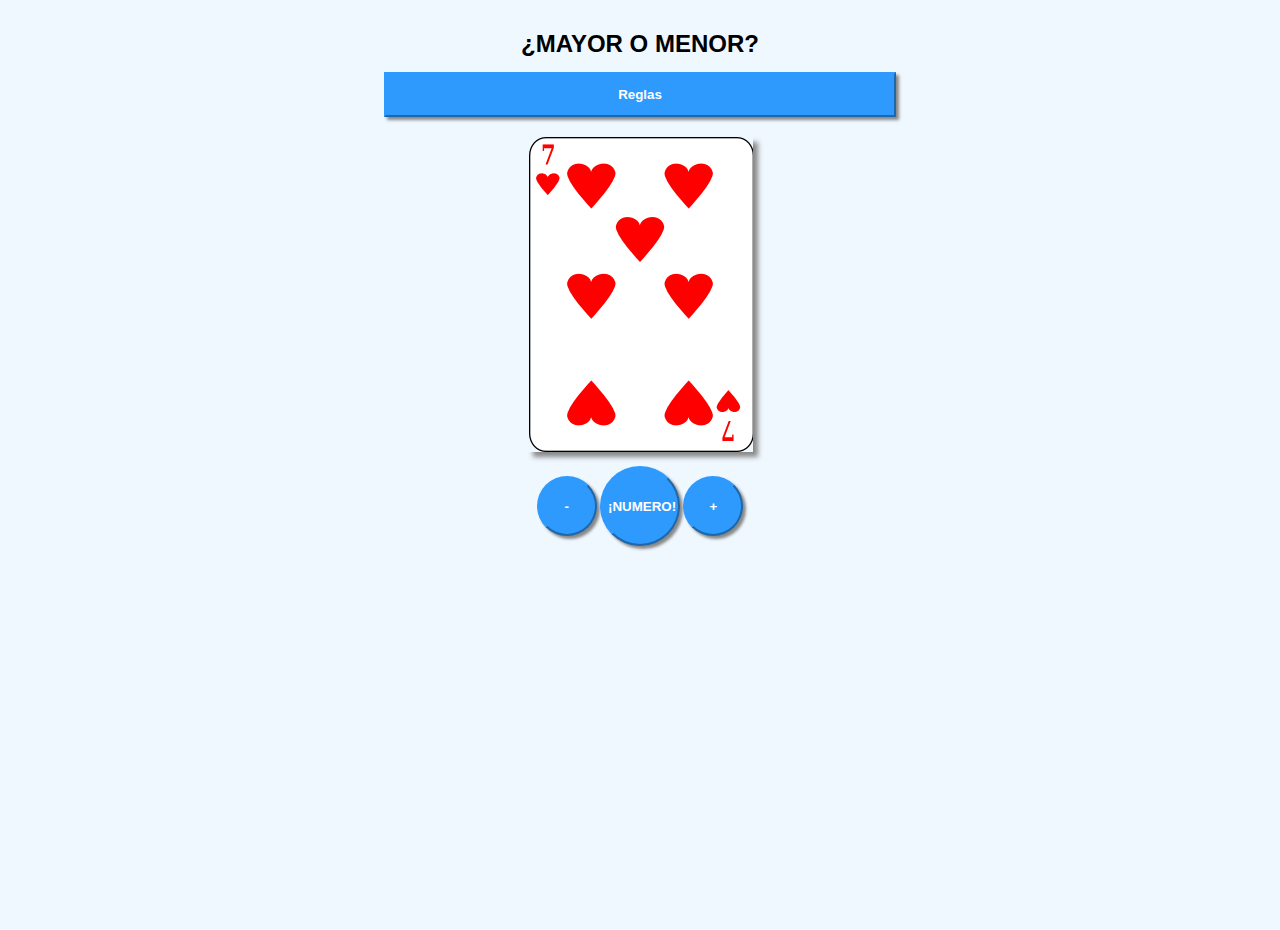
<file: www/index.html>
<html>
    <head>
        <meta charset="utf-8" />
        <!-- WARNING: for iOS 7, remove the width=device-width and height=device-height attributes. See https://issues.apache.org/jira/browse/CB-4323 -->
        <meta name="viewport" content="user-scalable=no, initial-scale=1, maximum-scale=1, minimum-scale=1, width=device-width, height=device-height, target-densitydpi=device-dpi" />
        <link rel="stylesheet" type="text/css" href="css/index.css" />
        <title>Mayor o Menor</title>
        
        
    </head>
    <body style="text-align: center; background-color: aliceblue;" id="cuerpo">
        <div id="cabecera">
            <h1><b>¿Mayor o Menor?</b></h1>
        </div>
        </br>
        <button onclick="myFunction()" id="reglas"><b>Reglas</b></button>
        </br>
        <div id="foto" style="">
            <img src="img/17.png" id="img" style="box-shadow: 5px 5px 5px #888888;">
        </div>
        <script src="js/index.js"></script>
        
        </br>
        <button onclick="masBaja()" style="height: 60px; width: 60px"> -</button>
        <button onclick="eligeNumero()" style="height: 80px; width: 80px">¡NUMERO!</button>
        <button onclick="masAlta()" style="height: 60px; width: 60px">+</button><br>
        <img src="img/transparente.gif" id="fotoOK" style="heigt: 80px; width: 80px;">
    <script src="js/index.js"></script>
    </body>
</html>
</file>
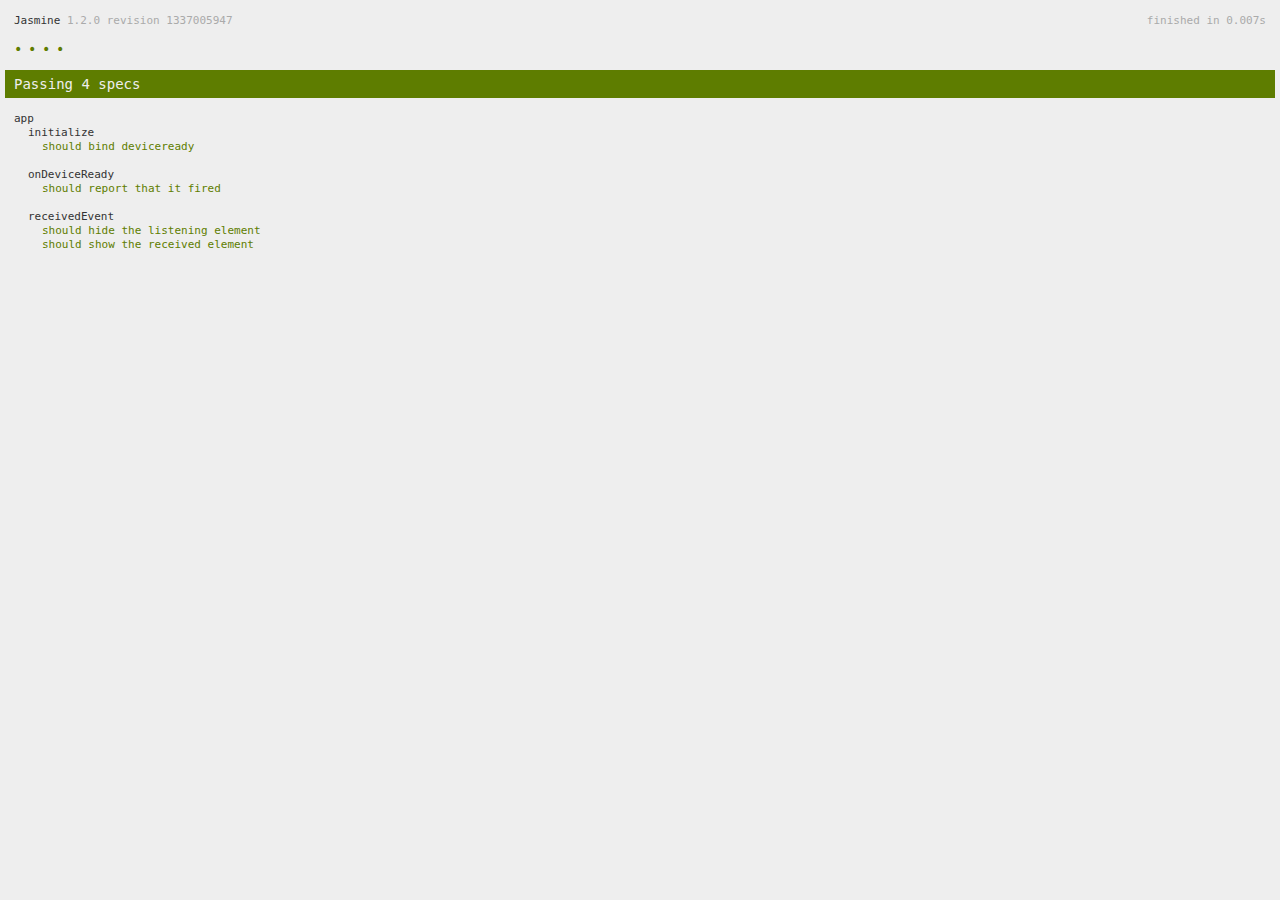
<file: www/spec.html>
<!DOCTYPE html>
<!--
    Licensed to the Apache Software Foundation (ASF) under one
    or more contributor license agreements.  See the NOTICE file
    distributed with this work for additional information
    regarding copyright ownership.  The ASF licenses this file
    to you under the Apache License, Version 2.0 (the
    "License"); you may not use this file except in compliance
    with the License.  You may obtain a copy of the License at

    http://www.apache.org/licenses/LICENSE-2.0

    Unless required by applicable law or agreed to in writing,
    software distributed under the License is distributed on an
    "AS IS" BASIS, WITHOUT WARRANTIES OR CONDITIONS OF ANY
     KIND, either express or implied.  See the License for the
    specific language governing permissions and limitations
    under the License.
-->
<html>
    <head>
        <title>Jasmine Spec Runner</title>

        <!-- jasmine source -->
        <link rel="shortcut icon" type="image/png" href="spec/lib/jasmine-1.2.0/jasmine_favicon.png">
        <link rel="stylesheet" type="text/css" href="spec/lib/jasmine-1.2.0/jasmine.css">
        <script type="text/javascript" src="spec/lib/jasmine-1.2.0/jasmine.js"></script>
        <script type="text/javascript" src="spec/lib/jasmine-1.2.0/jasmine-html.js"></script>

        <!-- include source files here... -->
        <script type="text/javascript" src="js/index.js"></script>

        <!-- include spec files here... -->
        <script type="text/javascript" src="spec/helper.js"></script>
        <script type="text/javascript" src="spec/index.js"></script>

        <script type="text/javascript">
            (function() {
                var jasmineEnv = jasmine.getEnv();
                jasmineEnv.updateInterval = 1000;

                var htmlReporter = new jasmine.HtmlReporter();

                jasmineEnv.addReporter(htmlReporter);

                jasmineEnv.specFilter = function(spec) {
                    return htmlReporter.specFilter(spec);
                };

                var currentWindowOnload = window.onload;

                window.onload = function() {
                    if (currentWindowOnload) {
                        currentWindowOnload();
                    }
                    execJasmine();
                };

                function execJasmine() {
                    jasmineEnv.execute();
                }
            })();
        </script>
    </head>
    <body>
        <div id="stage" style="display:none;"></div>
    </body>
</html>
</file>
<file: www/spec/lib/jasmine-1.2.0/jasmine.css>
body { background-color: #eeeeee; padding: 0; margin: 5px; overflow-y: scroll; }

#HTMLReporter { font-size: 11px; font-family: Monaco, "Lucida Console", monospace; line-height: 14px; color: #333333; }
#HTMLReporter a { text-decoration: none; }
#HTMLReporter a:hover { text-decoration: underline; }
#HTMLReporter p, #HTMLReporter h1, #HTMLReporter h2, #HTMLReporter h3, #HTMLReporter h4, #HTMLReporter h5, #HTMLReporter h6 { margin: 0; line-height: 14px; }
#HTMLReporter .banner, #HTMLReporter .symbolSummary, #HTMLReporter .summary, #HTMLReporter .resultMessage, #HTMLReporter .specDetail .description, #HTMLReporter .alert .bar, #HTMLReporter .stackTrace { padding-left: 9px; padding-right: 9px; }
#HTMLReporter #jasmine_content { position: fixed; right: 100%; }
#HTMLReporter .version { color: #aaaaaa; }
#HTMLReporter .banner { margin-top: 14px; }
#HTMLReporter .duration { color: #aaaaaa; float: right; }
#HTMLReporter .symbolSummary { overflow: hidden; *zoom: 1; margin: 14px 0; }
#HTMLReporter .symbolSummary li { display: block; float: left; height: 7px; width: 14px; margin-bottom: 7px; font-size: 16px; }
#HTMLReporter .symbolSummary li.passed { font-size: 14px; }
#HTMLReporter .symbolSummary li.passed:before { color: #5e7d00; content: "\02022"; }
#HTMLReporter .symbolSummary li.failed { line-height: 9px; }
#HTMLReporter .symbolSummary li.failed:before { color: #b03911; content: "x"; font-weight: bold; margin-left: -1px; }
#HTMLReporter .symbolSummary li.skipped { font-size: 14px; }
#HTMLReporter .symbolSummary li.skipped:before { color: #bababa; content: "\02022"; }
#HTMLReporter .symbolSummary li.pending { line-height: 11px; }
#HTMLReporter .symbolSummary li.pending:before { color: #aaaaaa; content: "-"; }
#HTMLReporter .bar { line-height: 28px; font-size: 14px; display: block; color: #eee; }
#HTMLReporter .runningAlert { background-color: #666666; }
#HTMLReporter .skippedAlert { background-color: #aaaaaa; }
#HTMLReporter .skippedAlert:first-child { background-color: #333333; }
#HTMLReporter .skippedAlert:hover { text-decoration: none; color: white; text-decoration: underline; }
#HTMLReporter .passingAlert { background-color: #a6b779; }
#HTMLReporter .passingAlert:first-child { background-color: #5e7d00; }
#HTMLReporter .failingAlert { background-color: #cf867e; }
#HTMLReporter .failingAlert:first-child { background-color: #b03911; }
#HTMLReporter .results { margin-top: 14px; }
#HTMLReporter #details { display: none; }
#HTMLReporter .resultsMenu, #HTMLReporter .resultsMenu a { background-color: #fff; color: #333333; }
#HTMLReporter.showDetails .summaryMenuItem { font-weight: normal; text-decoration: inherit; }
#HTMLReporter.showDetails .summaryMenuItem:hover { text-decoration: underline; }
#HTMLReporter.showDetails .detailsMenuItem { font-weight: bold; text-decoration: underline; }
#HTMLReporter.showDetails .summary { display: none; }
#HTMLReporter.showDetails #details { display: block; }
#HTMLReporter .summaryMenuItem { font-weight: bold; text-decoration: underline; }
#HTMLReporter .summary { margin-top: 14px; }
#HTMLReporter .summary .suite .suite, #HTMLReporter .summary .specSummary { margin-left: 14px; }
#HTMLReporter .summary .specSummary.passed a { color: #5e7d00; }
#HTMLReporter .summary .specSummary.failed a { color: #b03911; }
#HTMLReporter .description + .suite { margin-top: 0; }
#HTMLReporter .suite { margin-top: 14px; }
#HTMLReporter .suite a { color: #333333; }
#HTMLReporter #details .specDetail { margin-bottom: 28px; }
#HTMLReporter #details .specDetail .description { display: block; color: white; background-color: #b03911; }
#HTMLReporter .resultMessage { padding-top: 14px; color: #333333; }
#HTMLReporter .resultMessage span.result { display: block; }
#HTMLReporter .stackTrace { margin: 5px 0 0 0; max-height: 224px; overflow: auto; line-height: 18px; color: #666666; border: 1px solid #ddd; background: white; white-space: pre; }

#TrivialReporter { padding: 8px 13px; position: absolute; top: 0; bottom: 0; left: 0; right: 0; overflow-y: scroll; background-color: white; font-family: "Helvetica Neue Light", "Lucida Grande", "Calibri", "Arial", sans-serif; /*.resultMessage {*/ /*white-space: pre;*/ /*}*/ }
#TrivialReporter a:visited, #TrivialReporter a { color: #303; }
#TrivialReporter a:hover, #TrivialReporter a:active { color: blue; }
#TrivialReporter .run_spec { float: right; padding-right: 5px; font-size: .8em; text-decoration: none; }
#TrivialReporter .banner { color: #303; background-color: #fef; padding: 5px; }
#TrivialReporter .logo { float: left; font-size: 1.1em; padding-left: 5px; }
#TrivialReporter .logo .version { font-size: .6em; padding-left: 1em; }
#TrivialReporter .runner.running { background-color: yellow; }
#TrivialReporter .options { text-align: right; font-size: .8em; }
#TrivialReporter .suite { border: 1px outset gray; margin: 5px 0; padding-left: 1em; }
#TrivialReporter .suite .suite { margin: 5px; }
#TrivialReporter .suite.passed { background-color: #dfd; }
#TrivialReporter .suite.failed { background-color: #fdd; }
#TrivialReporter .spec { margin: 5px; padding-left: 1em; clear: both; }
#TrivialReporter .spec.failed, #TrivialReporter .spec.passed, #TrivialReporter .spec.skipped { padding-bottom: 5px; border: 1px solid gray; }
#TrivialReporter .spec.failed { background-color: #fbb; border-color: red; }
#TrivialReporter .spec.passed { background-color: #bfb; border-color: green; }
#TrivialReporter .spec.skipped { background-color: #bbb; }
#TrivialReporter .messages { border-left: 1px dashed gray; padding-left: 1em; padding-right: 1em; }
#TrivialReporter .passed { background-color: #cfc; display: none; }
#TrivialReporter .failed { background-color: #fbb; }
#TrivialReporter .skipped { color: #777; background-color: #eee; display: none; }
#TrivialReporter .resultMessage span.result { display: block; line-height: 2em; color: black; }
#TrivialReporter .resultMessage .mismatch { color: black; }
#TrivialReporter .stackTrace { white-space: pre; font-size: .8em; margin-left: 10px; max-height: 5em; overflow: auto; border: 1px inset red; padding: 1em; background: #eef; }
#TrivialReporter .finished-at { padding-left: 1em; font-size: .6em; }
#TrivialReporter.show-passed .passed, #TrivialReporter.show-skipped .skipped { display: block; }
#TrivialReporter #jasmine_content { position: fixed; right: 100%; }
#TrivialReporter .runner { border: 1px solid gray; display: block; margin: 5px 0; padding: 2px 0 2px 10px; }
</file>
<file: www/css/index.css>
/*
 * Licensed to the Apache Software Foundation (ASF) under one
 * or more contributor license agreements.  See the NOTICE file
 * distributed with this work for additional information
 * regarding copyright ownership.  The ASF licenses this file
 * to you under the Apache License, Version 2.0 (the
 * "License"); you may not use this file except in compliance
 * with the License.  You may obtain a copy of the License at
 *
 * http://www.apache.org/licenses/LICENSE-2.0
 *
 * Unless required by applicable law or agreed to in writing,
 * software distributed under the License is distributed on an
 * "AS IS" BASIS, WITHOUT WARRANTIES OR CONDITIONS OF ANY
 * KIND, either express or implied.  See the License for the
 * specific language governing permissions and limitations
 * under the License.
 */
* {
    -webkit-tap-highlight-color: rgba(0,0,0,0); /* make transparent link selection, adjust last value opacity 0 to 1.0 */
}

body {
    -webkit-touch-callout: none;                /* prevent callout to copy image, etc when tap to hold */
    -webkit-text-size-adjust: none;             /* prevent webkit from resizing text to fit */
    -webkit-user-select: none;                  /* prevent copy paste, to allow, change 'none' to 'text' */
    background-color:#D8F6CE;
    background-attachment:fixed;
    font-family:'HelveticaNeue-Light', 'HelveticaNeue', Helvetica, Arial, sans-serif;
    font-size:12px;
    height:100%;
    margin: 0;
    margin-top:30px;
    padding:0px;
    text-transform:uppercase;
    width:100%;
}

/* Portrait layout (default) */
.app {
    background:url(../img/logo.png) no-repeat center top; /* 170px x 200px */
    position:absolute;             /* position in the center of the screen */
    left:50%;
    top:50%;
    height:50px;                   /* text area height */
    width:225px;                   /* text area width */
    text-align:center;
    padding:180px 0px 0px 0px;     /* image height is 200px (bottom 20px are overlapped with text) */
    margin:-115px 0px 0px -112px;  /* offset vertical: half of image height and text area height */
                                   /* offset horizontal: half of text area width */
}

/* Landscape layout (with min-width) */
@media screen and (min-aspect-ratio: 1/1) and (min-width:400px) {
    .app {
        background-position:left center;
        padding:75px 0px 75px 170px;  /* padding-top + padding-bottom + text area = image height */
        margin:-90px 0px 0px -198px;  /* offset vertical: half of image height */
                                      /* offset horizontal: half of image width and text area width */
    }
}

h1 {
    font-size:24px;
    font-weight:normal;
    margin:0px;
    overflow:visible;
    padding:0px;
    text-align:center;
}

.event {
    border-radius:4px;
    -webkit-border-radius:4px;
    color:#FFFFFF;
    font-size:12px;
    margin:0px 30px;
    padding:2px 0px;
}

.event.listening {
    background-color:#333333;
    display:block;
}

.event.received {
    background-color:#4B946A;
    display:none;
}

@keyframes fade {
    from { opacity: 1.0; }
    50% { opacity: 0.4; }
    to { opacity: 1.0; }
}
 
@-webkit-keyframes fade {
    from { opacity: 1.0; }
    50% { opacity: 0.4; }
    to { opacity: 1.0; }
}
 
.blink {
    animation:fade 3000ms infinite;
    -webkit-animation:fade 3000ms infinite;
}

#foto{
    margin-top: 20;
    width:100%; 
}

#reglas{
    border-radius: 0%;
    width: 40%;
    height: 5%;
}

#cabecera {
    text-align: center;
    font-weight: bolder;
}

button{
    box-shadow: 3px 3px 3px #888888;
    border-radius: 50%;
    border-color: #2E9AFE;
    background-color: #2E9AFE;
    color: white;
    font-weight: bolder;
}
</file>
